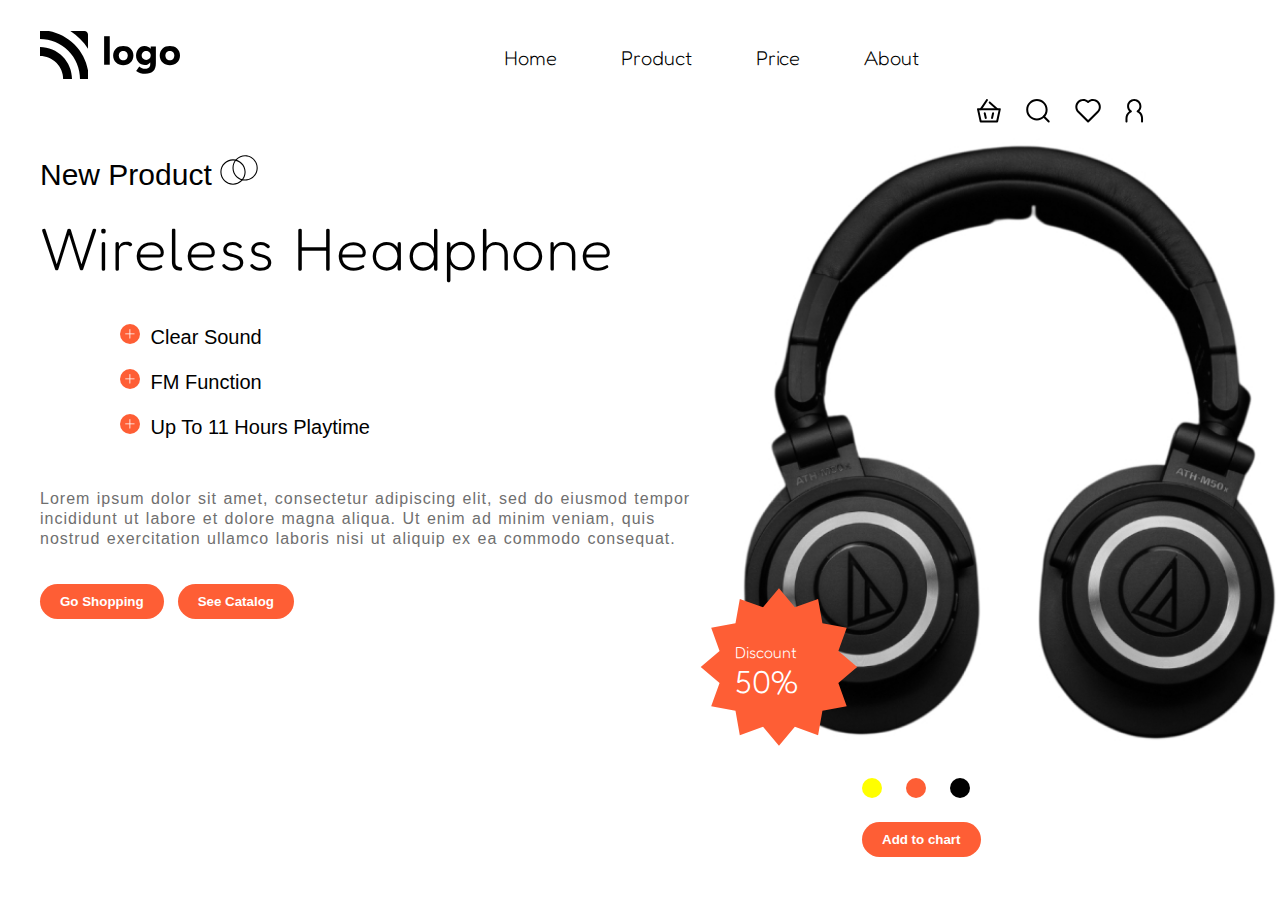
<file: index.html>
<!DOCTYPE html>
<html lang="en">
  <head>
    <meta charset="UTF-8" />
    <meta http-equiv="X-UA-Compatible" content="IE=edge" />
    <meta name="viewport" content="width=device-width, initial-scale=1.0" />
    <link rel="stylesheet" href="css/index.css" />
    <link rel="preconnect" href="https://fonts.googleapis.com" />
    <link rel="preconnect" href="https://fonts.gstatic.com" crossorigin />
    <link
      href="https://fonts.googleapis.com/css2?family=Fredoka+One&family=Poppins&display=swap"
      rel="stylesheet"
    />
    <title>Product Home Page</title>
  </head>

  <!-- Body starts here -->
  <body>

    <!-- Navbar -->
    <nav>

      <!-- Logo -->
      <img id="logo" src="./images/logo.svg" alt="logo" />

      <!-- List of Navbar -->
      <div class="nav-items">
        <h5 class="nav-item active-item">Home</h5>
        <h5 class="nav-item">Product</h5>
        <h5 class="nav-item">Price</h5>
        <h5 class="nav-item">About</h5>
      </div>

      <!-- Icons -->
      <img id="icons" src="./images/actions.svg" alt="actions" />
    </nav>
    <!-- Navbar Ends -->

<!-------------- Intro section ------------->
    <div class="intro-section">

      <!------ Left section ------>
      <div class="left-section">

        <!-- Heading -->
        <h3>
          New Product
          <img src="./images/circles.svg" alt="circles" />
        </h3>

        <!-- Main Bold Heading -->
        <h1>Wireless Headphone</h1>

        <!-- List of the Properties -->
        <div class="sub-headlines">
          <h5 class="sub-headline">
            <img src="./images/plus.svg" alt="plus" /> Clear Sound
          </h5>
          <h5 class="sub-headline">
            <img src="./images/plus.svg" alt="plus" /> FM Function
          </h5>
          <h5 class="sub-headline">
            <img src="./images/plus.svg" alt="plus" /> Up To 11 Hours Playtime
          </h5>
        </div>

        <!-- Paragraph -->
        <p class="text">
          Lorem ipsum dolor sit amet, consectetur adipiscing elit, sed do
          eiusmod tempor incididunt ut labore et dolore magna aliqua. Ut enim ad
          minim veniam, quis nostrud exercitation ullamco laboris nisi ut
          aliquip ex ea commodo consequat.
        </p>

        <!-- Left side buttons -->
        <div class="action-btns">
          <button class="action-btn">Go Shopping</button>
          <button class="action-btn">See Catalog</button>
        </div>
      </div>

      <!-- Right section -->
      <div class="right-section">

        <!-- right main content -->
        <div class="headphone-div">

          <!-- Star Image -->
          <img src="./images/discount.svg" alt="discount" class="discount" />

          <div class="discount-content">
            <h4>Discount</h4>
            <h1>50%</h1>
          </div>

          <!-- Headphone image -->
          <img id="headphone-img" src="./images/headphones.jpg" alt="headphone" />
        </div>

        <!-- Dots -->
        <div class="dots">
          <div class="dot yellow-dot"></div>
          <div class="dot tomato-dot"></div>
          <div class="dot black-dot"></div>
        </div>

        <!-- Botton Add to cart -->
        <button class="action-btn">Add to chart</button>
      </div>
    </div>
  </body>
</html>
</file>
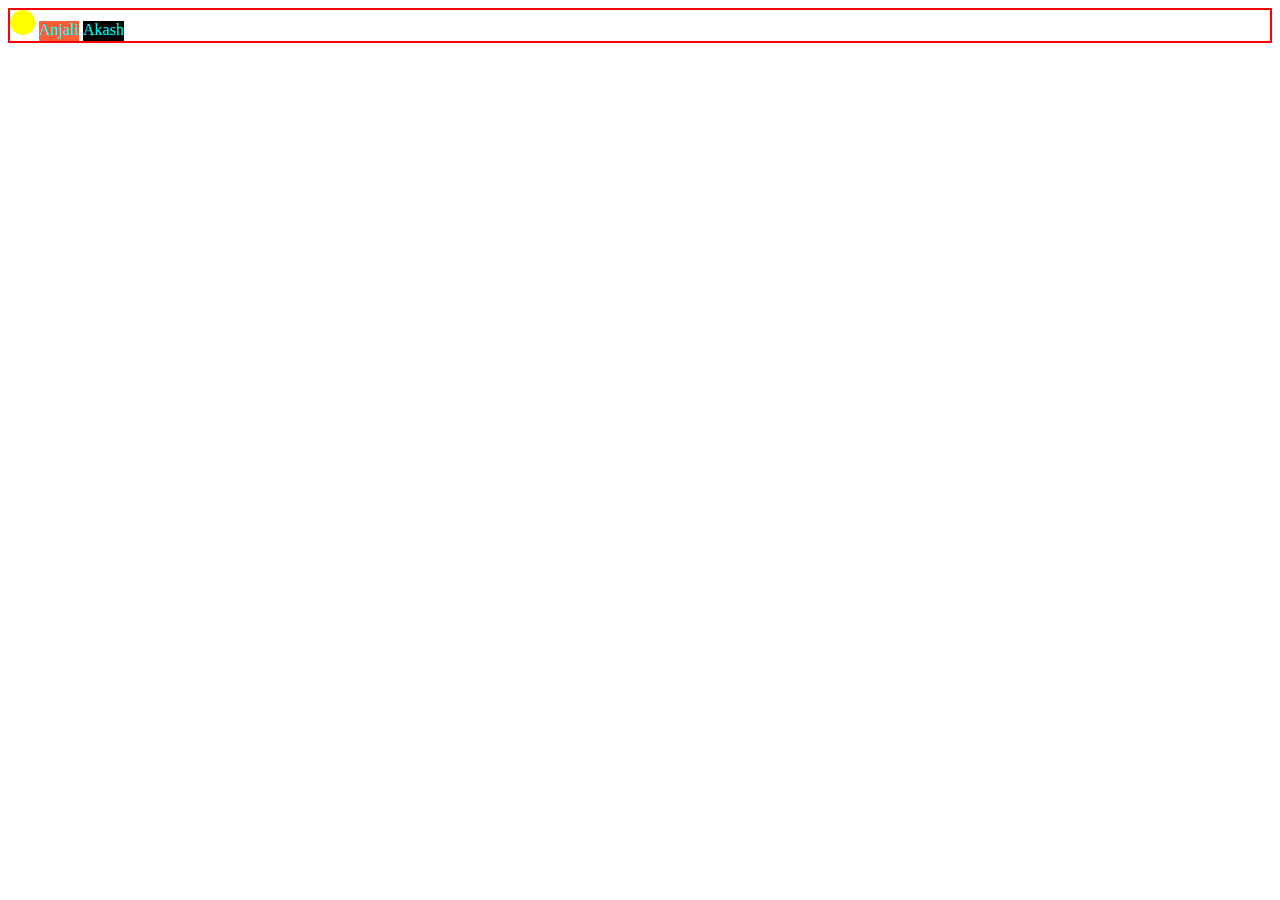
<file: test.html>
<!DOCTYPE html>
<html lang="en">
  <head>
    <meta charset="UTF-8">
    <meta name="viewport" content="width=device-width, initial-scale=1.0">
    <meta http-equiv="X-UA-Compatible" content="ie=edge">
    <title>Static Template</title>
    <style>
      .dots{
          border: 2px solid red;
          color:aqua;
      }
      .yellow-dot{
        height: 25px;
        width: 25px;
        background-color: yellow;
        border-radius: 50%;
        display: inline-block;
      }
      .tomato-dot{
          height: 20px;
          background-color:#FE5E35;
          display: inline-block;
      }
      .black-dot{
          height: 20px;
          background-color: black;
          display: inline-block;
      }
    </style>
  </head>
  <body>
    <div class="dots">
      <div class="dot yellow-dot"></div>
      <div class="dot tomato-dot">Anjali</div>
      <div class="dot black-dot">Akash</div>
    </div>
  </body>
</html>
</file>
<file: css/index.css>
*{
    margin: 0px;
    padding: 0px;
    font-family: Fredoka One, Poppins;
    font-weight: lighter;
}

body{
    padding: 30px 40px 20px 40px;   
}

/* Navbar */
nav{
    margin-bottom: 20px;
}

nav > *{
    display: inline-block;
}
/* navbar list */
nav > div{
    margin-left: 25vw;
    transform: translateY(-15px
    );
}
nav > div > h5{
    display: inline-block;
    font-size: 20px;
    margin-right: 60px;
}
nav > div > h5:hover{
    color: #FE5E35;
    cursor: pointer;
}

/* Icons of nav */
#icons{
    float: right;
}
/* ----------- Navbar Ends ----------- */


/*---------- Section 2: Intro -------- */
.intro-section > div{
    display: inline-block;
}

/* --------- Left section ----------- */
.left-section{
    width: 55%;
    display: inline-block;
    float: left;
    padding-top: 50px ;
}

.left-section > h3{
    margin-bottom: 20px ;
    font-size: 30px;font-family: sans-serif;
} 

.left-section > h3 > img{
    height: 30px;
}

/* Main Bold Heading */
.left-section > h1{
    font-size: 60px;
    letter-spacing: 1px;
}

/* List of the Properties */
.sub-headlines{
    padding: 30px 0px 30px 70px;
}

.sub-headline {
    padding: 10px;
    font-size: 20px;
    font-family: sans-serif;
    font-weight: 500;
}

.sub-headline > img{
    margin-right: 5px;
    background-color: #FE5E35;
    border-radius: 50px;
    padding: 5px;
    height: 10px;
}

.text{
    margin: 10px 0px 35px 0px;
    color: #6F6F6F;
    font-family: sans-serif;
    line-height: 20px;
    letter-spacing: 1px;
    word-spacing: 1px;
}

/* Left side buttons */
.action-btns > button{
    background-color:#FE5E35;
    padding: 10px 20px;
    margin-right: 10px;
    border: none;
    border-radius: 20px ;
    color: #ffffff;
    font-family: sans-serif;
    font-weight: bold;
    cursor: pointer;
}

/* -------- Left Sections Ends ------- */



/* --------- Right section ----------- */
.right-section{
    width: 45%;
    display: inline-block;
    float: right;
}

.headphone-div{
    height: 70vh;
    position: relative;
}
.headphone-div > *{
    height: 70vh;
    position: absolute;
} 

#headphone-img{
    z-index: -1;
}

.discount{
    height: 25%;
    margin-top: 50vh;
}

.discount-content{
    height: 25%;
    margin-top: 56vh;
    padding-left: 35px;
    color: #ffffff;
}

/* Three Dots */
.dots{
    padding-left: 30% ;
    margin-top: 10px;
}
.yellow-dot{
    height: 20px;
    width: 20px;
    background-color: yellow;
    border-radius: 50%;
    display: inline-block;
    margin-right: 20px;
}
.tomato-dot{
    height: 20px;
    width: 20px;
    background-color: #FE5E35;
    border-radius: 50%;
    display: inline-block;
    margin-right: 20px;
}
.black-dot{
    height: 20px;
    width: 20px;
    background-color: black;
    border-radius: 50%;
    display: inline-block;
}


/* ----- Right side button ----- */
.right-section .action-btn{
    margin-left: 30%;
    margin-top: 20px;
    background-color:#FE5E35;
    padding: 10px 20px;
    border: none;
    border-radius: 20px ;
    color: #ffffff;
    font-family: sans-serif;
    font-weight: bold;
    cursor: pointer;
}
</file>
